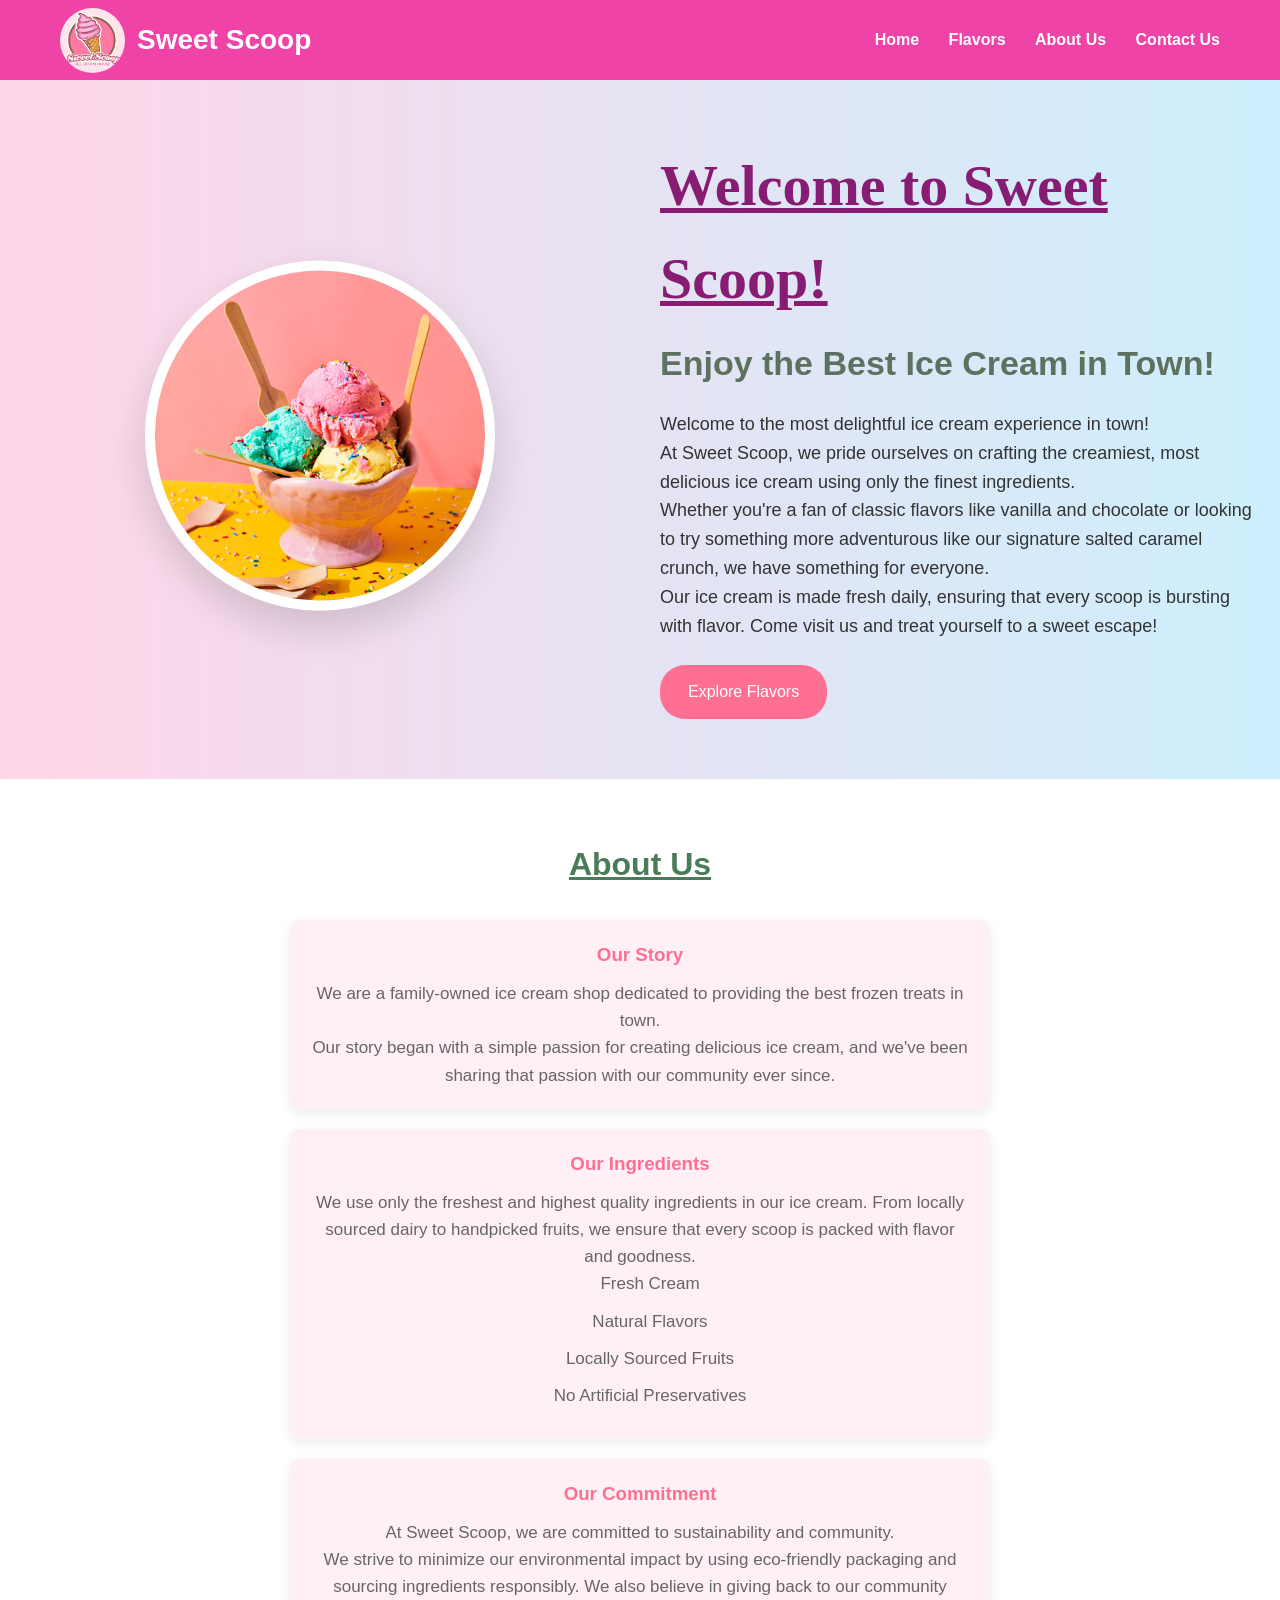
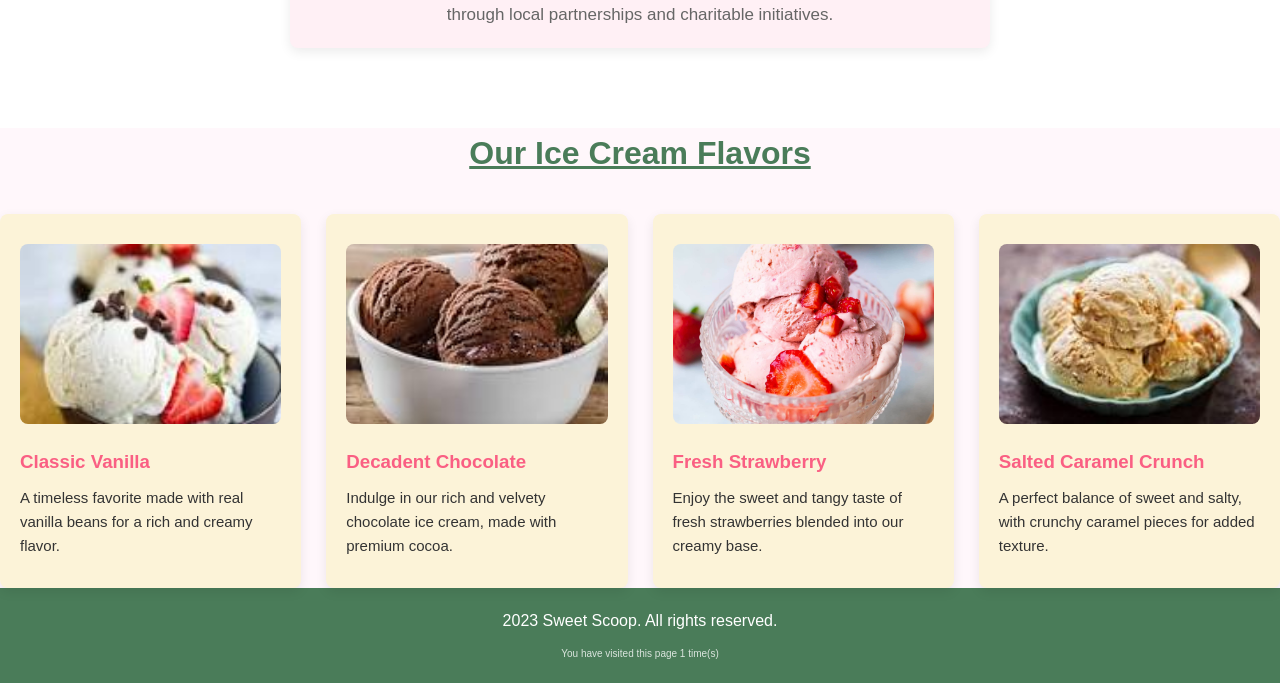
<file: html/index.html>
<!DOCTYPE html>
<html lang="en">
<head>
    <meta charset="UTF-8">
    <meta name="viewport" content="width=device-width, initial-scale=1.0">
    <title>Ice Cream Webpage</title>
   <link rel="stylesheet" href="../style/style.css">
   <script src="../script.js"></script>
</head>
<body>
  <header class="header">
    <div class="logo-container">
        <img src="../images/logo.jpeg" alt="Sweet Scoop Logo" class="header-logo">
        <span class="logo-text">Sweet Scoop</span>
    </div>
    <nav class="navbar">
        <a href="index.html">Home</a>
        <a href="flavors.html">Flavors</a>
        <a href="about.html">About Us</a>
        <a href="contact.html">Contact Us</a>
    </nav>
  </header>
  <section class="hero">
    <div class="hero-image">
        <img src="../images/mix.jpg" alt="Delicious ice cream" />
    </div>
    <div class="hero-content">
        <h1>Welcome to Sweet Scoop!</h1>
        <h2>Enjoy the Best Ice Cream in Town!</h2>
        <p>Welcome to the most delightful ice cream experience in town!
<br>At Sweet Scoop, we pride ourselves on crafting the creamiest,
 most delicious ice cream using only the finest ingredients.
 <br> Whether you're a fan of classic flavors like vanilla and 
 chocolate or looking to try something more adventurous like our signature
  salted caramel crunch, we have something for everyone.
  <br>Our ice cream is made fresh daily, ensuring that every scoop is bursting 
  with flavor. Come visit us and treat yourself to a sweet escape!</p>
        <a href="flavors.html" class="btn">Explore Flavors</a>
    </div>
</section>

<section class="info-section">
    <h2>About Us</h2>
    <div class="info-box">
        <h3>Our Story</h3>
    <p>We are a family-owned ice cream shop dedicated to providing the best 
        frozen treats in town.
        <br> Our story began with a simple passion for creating delicious ice cream,
         and we've been sharing that passion with our community ever since.</p>
    </div>

    <div class="info-box">
        <h3>Our Ingredients</h3>
        <p>We use only the freshest and highest quality ingredients in our ice cream.
         From locally sourced dairy to handpicked fruits, we ensure that every scoop is 
         packed with flavor and goodness.</p>
         <ul>
            <li>Fresh Cream</li>
            <li>Natural Flavors</li>
            <li>Locally Sourced Fruits</li>
            <li>No Artificial Preservatives</li>
         </ul>
    </div>
    <div class="info-box">
        <h3>Our Commitment</h3>
        <p>At Sweet Scoop, we are committed to sustainability and community. 
        <br>We strive to minimize our environmental impact by using eco-friendly
         packaging and sourcing ingredients responsibly. We also believe in giving 
         back to our community through local partnerships and charitable initiatives.</p>
    </div>
</section>

<section class="flavors-section">
    <h2>Our Ice Cream Flavors</h2>
    <div class="flavor-grid">
        <div class="flavor-card">
            <img src="../images/vanilla.jpeg" alt="Vanilla Ice Cream" class="image-vanilla">
            <h3>Classic Vanilla</h3>
            <p>A timeless favorite made with real vanilla beans for a rich and creamy flavor.</p>
        </div>
        <div class="flavor-card">
            <img src="../images/chocolate.jpeg" alt="Chocolate Ice Cream" class="image-chocolate">
            <h3>Decadent Chocolate</h3>
            <p>Indulge in our rich and velvety chocolate ice cream, made with premium cocoa.</p>
        </div>
        <div class="flavor-card">
            <img src="../images/strawberry.jpg" alt="Strawberry Ice Cream" class="image-strawberry">
            <h3>Fresh Strawberry</h3>
            <p>Enjoy the sweet and tangy taste of fresh strawberries blended into our creamy base.</p>  
        </div>
        <div class="flavor-card">
            <img src="../images/caramel.jpeg" alt="Salted Caramel Ice Cream" class="image-caramel">
            <h3>Salted Caramel Crunch</h3>
            <p>A perfect balance of sweet and salty, with crunchy caramel pieces for added texture.</p>
        </div>
    </div>      
</section>

<footer class="footer">
    <p> 2023 Sweet Scoop. All rights reserved.</p>
</footer>

 
</body>
</html>
</file>
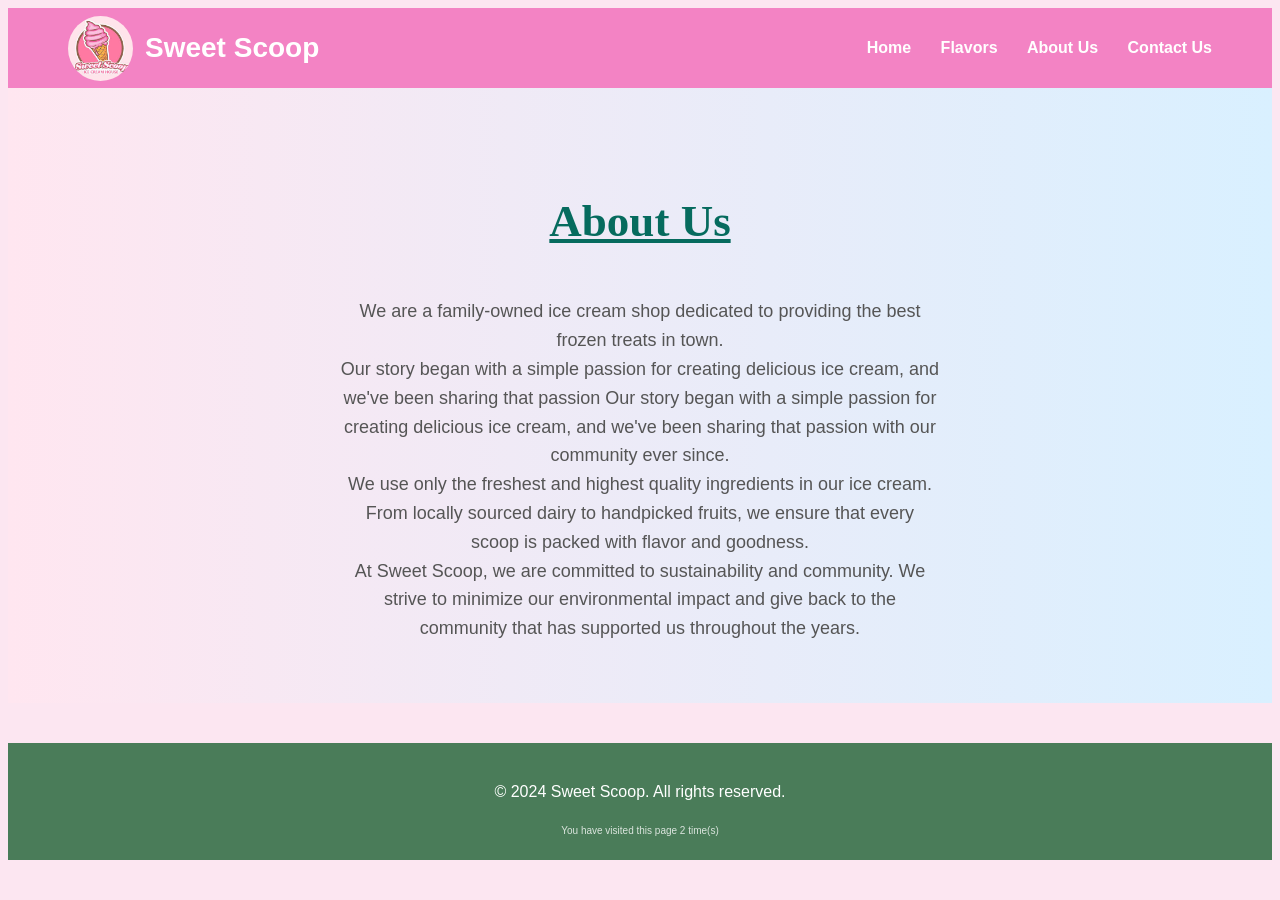
<file: html/about.html>
<!DOCTYPE html>
<html lang="en">
<head>
    <meta charset="UTF-8">
    <meta name="viewport" content="width=device-width, initial-scale=1.0">
    <title>About</title>
    <link rel="stylesheet" href="../style/style3.css">
    <script src="../script.js"></script>
</head>
<body>
    <header class="header">
        <div class="logo-container">
            <img src="../images/logo.jpeg" alt="Sweet Scoop Logo" class="header-logo">
            <span class="logo-text">Sweet Scoop</span>
        </div>
        <nav class="navbar">
            <a href="index.html">Home</a>
            <a href="flavors.html">Flavors</a>
            <a href="about.html">About Us</a>
            <a href="contact.html">Contact Us</a>
        </nav>
    </header>
    <section class="about-section">
        <h2>About Us</h2>
        <p>We are a family-owned ice cream shop dedicated to providing the best frozen treats in town.<br>
Our story began with a simple passion for creating delicious ice cream, and we've been sharing that passion

            Our story began with a simple passion for creating delicious ice cream, and we've been 
            sharing that passion with our community ever since.</p>
        <p>We use only the freshest and highest quality ingredients in our ice cream. From locally 
            sourced dairy to handpicked fruits, we ensure that every scoop is packed with flavor and goodness.
        </p>
        <p>At Sweet Scoop, we are committed to sustainability and community. We strive to minimize our 
            environmental impact and give back to the community that has supported us throughout the years.</p>
    </section>
    <footer class="footer">
        <p>&copy; 2024 Sweet Scoop. All rights reserved.</p>
</body>
</html>
</file>
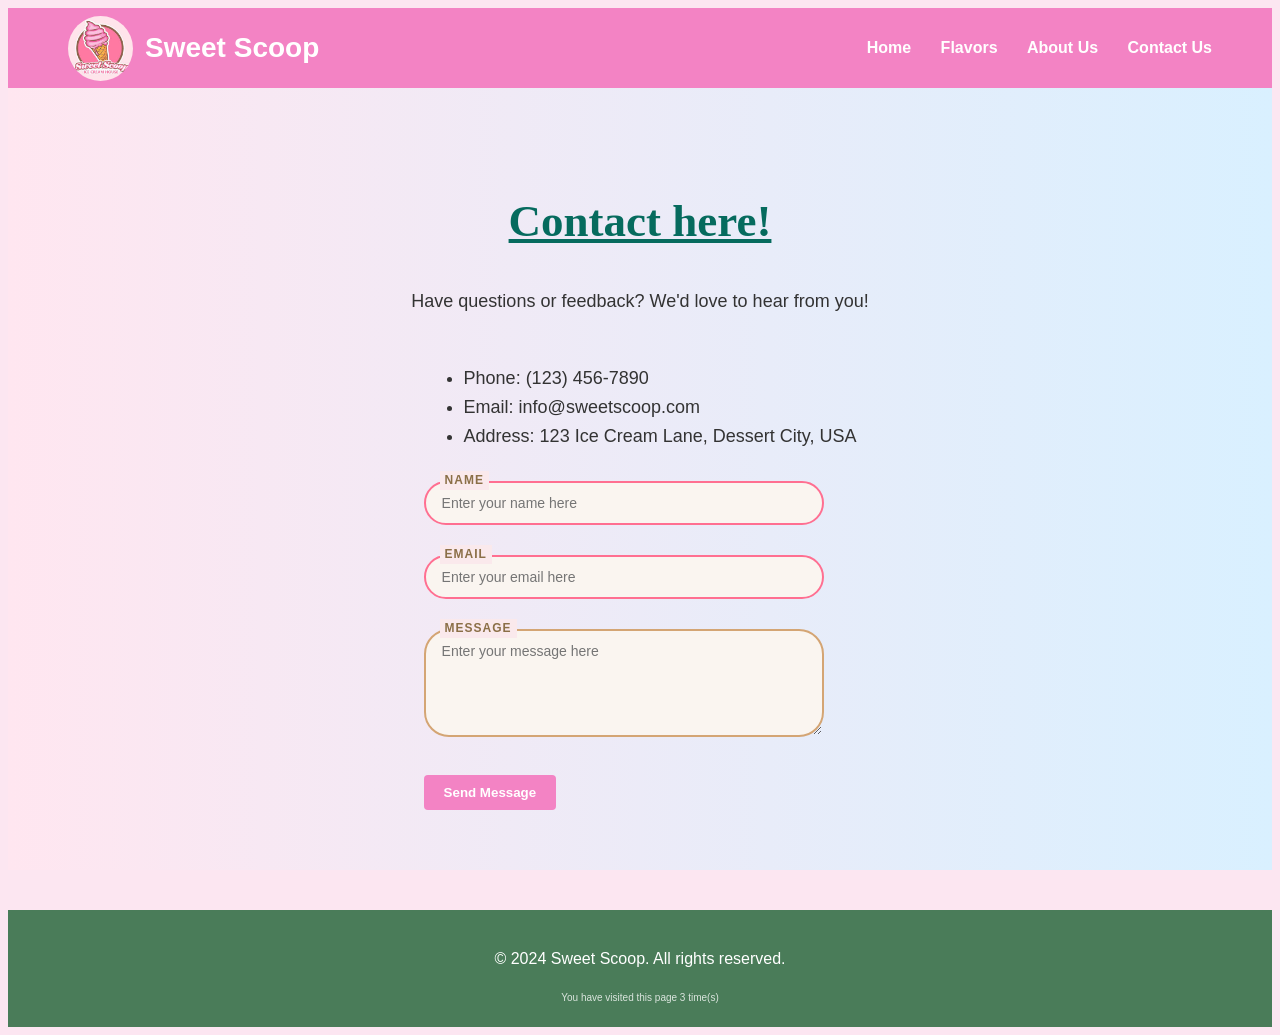
<file: html/contact.html>
<!DOCTYPE html>
<html lang="en">
<head>
    <meta charset="UTF-8">
    <meta name="viewport" content="width=device-width, initial-scale=1.0">
    <title>Contact Us</title>
    <link rel="stylesheet" href="../style/style4.css">
    <script src="../script.js"></script>
</head>
<body>
    <header class="header">
        <div class="logo-container">
            <img src="../images/logo.jpeg" alt="Sweet Scoop Logo" class="header-logo">
            <span class="logo-text">Sweet Scoop</span>
        </div>
        <nav class="navbar">
            <a href="index.html">Home</a>
            <a href="flavors.html">Flavors</a>
            <a href="about.html">About Us</a>
            <a href="contact.html">Contact Us</a>
        </nav>
    </header>
    <section class="contact-section">
        <h2>Contact here!</h2>
        <p>Have questions or feedback? We'd love to hear from you!</p>
        <form>
            <ul>
                <li>Phone: (123) 456-7890</li>
                <li>Email: info@sweetscoop.com</li>
                <li>Address: 123 Ice Cream Lane, Dessert City, USA</li>
        </ul>   
                <div class="form-group">
                    <label for="name" class="input-label">NAME</label>
                    <input id="name" placeholder="Enter your name here" name="name" required/>
                </div>
                
                <div class="form-group">
                    <label for="email" class="input-label">EMAIL</label>
                    <input type="email" id="email" placeholder="Enter your email here" name="email" required>
                </div>
                
                <div class="form-group">
                    <label for="message" class="input-label">MESSAGE</label>
                    <textarea id="message" name="message" rows="5" placeholder="Enter your message here" required></textarea>
                </div>
                
                <button type="submit">Send Message</button>
        </form>
    </section>
    <footer class="footer">
        <p>&copy; 2024 Sweet Scoop. All rights reserved.</p>
    </footer>
</body>
</html>
</file>
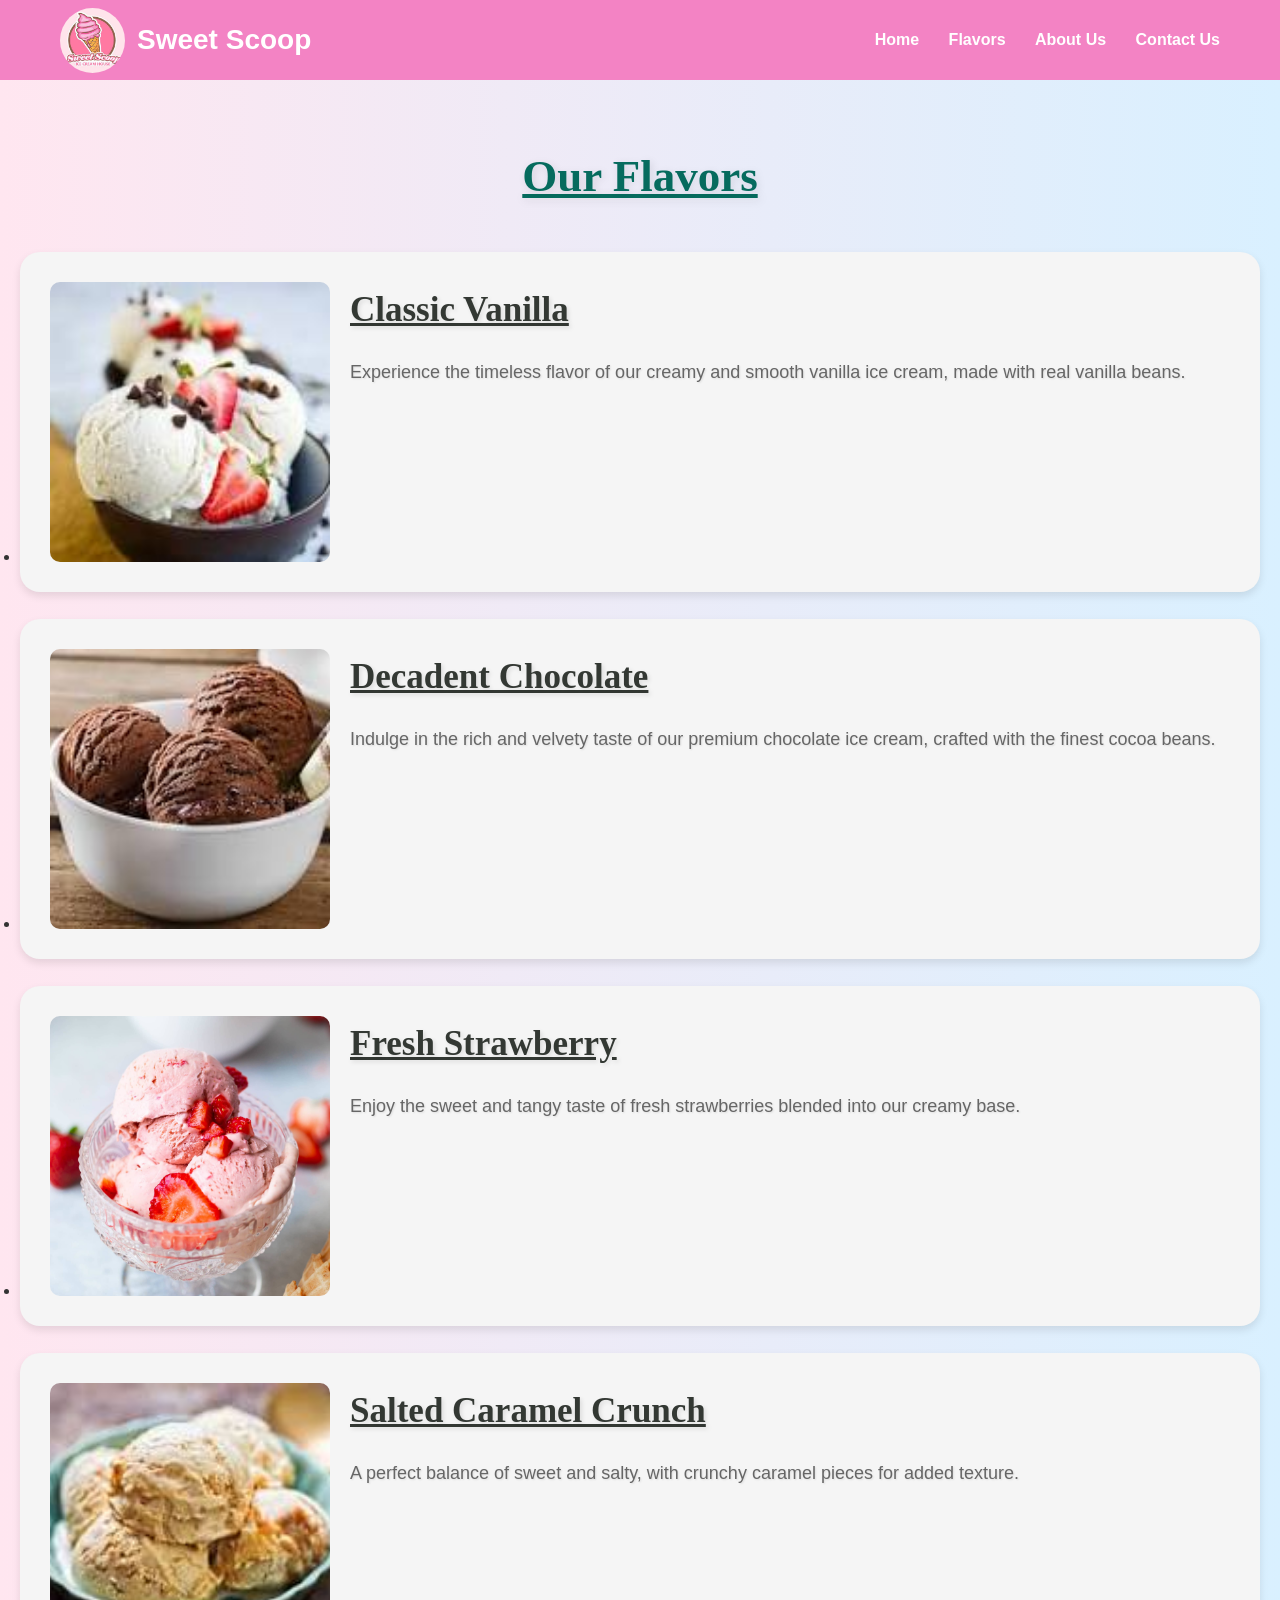
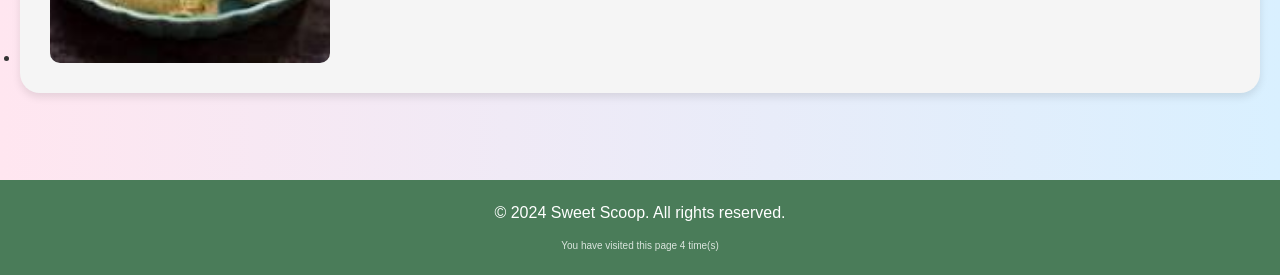
<file: html/flavors.html>
<!DOCTYPE html>
<html lang="en">
<head>
    <meta charset="UTF-8">
    <meta name="viewport" content="width=device-width, initial-scale=1.0">
    <title>Our Flavors</title>
    <link rel="stylesheet" href="../style/style2.css">
    <script src="../script.js"></script>
</head>
<body>
   <header class="header">
    <div class="logo-container">
        <img src="../images/logo.jpeg" alt="Sweet Scoop Logo" class="header-logo">
        <span class="logo-text">Sweet Scoop</span>
    </div>
    <nav class="navbar">
        <a href="index.html">Home</a>
        <a href="flavors.html">Flavors</a>
        <a href="about.html">About Us</a>
        <a href="contact.html">Contact Us</a>
    </nav> 
    </header>
    <section class="flavors-section">
        <h2>Our Flavors</h2>
        <ul>
         <div class="flavor-box">
            <li>
           <div class="flavor-card">
                <img src="../images/vanilla.jpeg" alt="Vanilla Ice Cream" class="image-vanilla">
                <div class="flavor-text">
                    <h3>Classic Vanilla</h3>
                    <p>Experience the timeless flavor of our creamy and smooth vanilla ice cream, made with real vanilla beans.</p>
                </div>
            </div>
            </li>
            
            <li>
                 <div class="flavor-card">
                    <img src="../images/chocolate.jpeg" alt="Chocolate Ice Cream" class="image-chocolate">
                    <div class="flavor-text">
                        <h3>Decadent Chocolate</h3>
                        <p>Indulge in the rich and velvety taste of our premium chocolate ice cream, crafted with the finest cocoa beans.</p>
                    </div>
                 </div>
              </li>
                <li>
                     <div class="flavor-card">
                        <img src="../images/strawberry.jpg" alt="Strawberry Ice Cream" class="image-strawberry">
                        <div class="flavor-text">
                            <h3>Fresh Strawberry</h3>
                            <p>Enjoy the sweet and tangy taste of fresh strawberries blended into our creamy base.</p>
                        </div>
                     </div>
                </li>
                <li>
                     <div class="flavor-card">
                        <img src="../images/caramel.jpeg" alt="Salted Caramel Ice Cream" class="image-caramel">
                        <div class="flavor-text">
                            <h3>Salted Caramel Crunch</h3>
                            <p>A perfect balance of sweet and salty, with crunchy caramel pieces for added texture.</p>
                        </div>
                     </div>
                </li>
                </div>  
        </ul>
    </section>
    <footer class="footer">
        <p>&copy; 2024 Sweet Scoop. All rights reserved.</p>
    </footer>
</body>
</html>
</file>
<file: style/style.css>
body {
    background-color: red;
}
* {
    margin: 0;
    padding: 0;
    box-sizing: border-box;
}

body {
    font-family: Arial, sans-serif;
    background-color: #fff7fb;
    color: #333;
    line-height: 1.6;
}

.header {
    height: 80px;
    background-color: #f043a8;
    display: flex;
    justify-content: space-between;
    align-items: center;
    padding: 0 60px;
}

.logo-container {
    display: flex;
    align-items: center;
    gap: 12px;
}

.header-logo {
    height: 65px;
    width: 65px;
    border-radius: 50%;
    transition: transform 0.3s ease;
}

.header-logo:hover {
    transform: scale(1.08) rotate(5deg);
}

.logo-text {
    font-size: 28px;
    font-weight: bold;
    color: white;
}

.logo {
    font-size: 28px;
    font-weight: bold;
    color: white;
}

.navbar a {
    color: white;
    text-decoration: none;
    margin-left: 25px;
    font-weight: bold;
}

.navbar a:hover {
    color: #81556e;
}

.hero {
    min-height: 450px;
    background: linear-gradient(to right, #ffd6e8, #cdeffd);
    display: flex;
    justify-content: space-between;
    align-items: center;
    gap: 40px;
    padding: 60px 20px;
    flex-wrap: wrap;
}

.hero-image {
    flex: 1 1 320px;
    display: flex;
    justify-content: center;
    align-items: center;
}

.hero-image img {
    width: 100%;
    max-width: 420px;
    border-radius: 30px;
    box-shadow: 0 18px 40px rgba(0, 0, 0, 0.15);
    transition: transform 0.3s ease;
}

.hero-content {
    flex: 1 1 360px;
    max-width: 600px;
    text-align: left;
}

.hero-content h1 {
    font-size: 58px;
    color: #861d73;
    margin-bottom:10px;
    font-family: 'Georgia', serif;
    text-decoration: underline;
}

.hero-content h2 {
    font-size: 34px;
    color: #5c715e;
    margin-bottom: 20px;
}

.hero-content p {
    max-width: 600px;
    margin: 0 auto 25px;
    font-size: 18px;
}

button {
    background-color: #ff6f91;
    color: white;
    border: none;
    padding: 14px 28px;
    font-size: 16px;
    border-radius: 25px;
    cursor: pointer;
    transition: all 0.3s ease;
    font-weight: bold;
    box-shadow: 0 4px 12px rgba(255, 111, 145, 0.2);
}

button:hover {
    background-color: #fab3c7;
    transform: translateY(-2px);
    box-shadow: 0 6px 16px rgba(255, 111, 145, 0.3);
}

button:active {
    transform: translateY(0);
    box-shadow: 0 2px 8px rgba(255, 111, 145, 0.2);
}

.hero-image img {
    width: 350px;
    height: 350px;
    object-fit: cover;
    border-radius: 50%;
    border: 10px solid white;
    box-shadow: 0 6px 18 px rgba(0, 0, 0, 0.18);
}

.info-section {
    padding: 60px 80px;
    text-align: center;
    background-color: #ffffff;
}

.info-section h2 {
    font-size: 32px;
    margin-bottom: 30px;
    color: #4a7c59;
    text-decoration: underline;
}

.info-box {
    max-width: 700px;
    margin: 20px auto;
    padding: 20px;
    background-color: #fff0f5;
    border-radius: 8px;
    box-shadow: 0 4px 12px rgba(0, 0, 0, 0.08);
}

.info-box h3 {
    color: #ff6f91;
    margin-bottom: 10px;
}

.info-box p {
    font-size: 17px;
    color: #666;
}

.info-box li {
    font-size: 17px;
    color: #666;
    margin-bottom: 10px;
    list-style-type: none;
    margin-left: 20px;
}

.flavors {
    padding: 60px 80px;
    background-color: #e8f8f5;
    text-align: center;
}

.flavor h2 {
    font-size: 32px;
    margin-bottom: 35px;
    color: #4a7c59;
}

.flavor-grid {
    display: grid;
    grid-template-columns: repeat(4, 1fr);
    gap: 25px;
}

.flavor-card {
    background-color: rgb(252, 243, 216);
    padding: 30px 20px;
    border-radius: 8px;
    box-shadow: 0 4px 12px rgba(0, 0, 0, 0.08);;
}

.flavor-card img {
    width: 100%;
    height: 180px;
    object-fit: cover;
    border-radius: 8px;
    margin-bottom: 15px;
}

.flavor-card h3 {
    color: #fa5f83;
    margin-bottom: 10px;
}

.flavor-card p {
    font-size: 15px;
}

.footer {
    background-color: #4a7c59;
    color: white;
    text-align: center;
    padding: 20px;
}

@media (max-width: 768px) {
    .header {
        height: auto;
        flex-direction: column;
        padding: 20px;
    }

    .navbar {
        margin-top: 15px;
    }

    .navbar a {
        display: inline-block;
        margin: 8px
    }

    .hero {
        flex-direction: column;
        text-align: center;
        padding: 40px 20px;
    }

    .hero-content {
        text-align: center;
    }

    .hero-content h1 {
        font-size: 42px;
    }

    .hero-content h2 {
        font-size: 26px;
    }

    .hero-image img {
        width: 260px;
        height: 260px;
    }

    .info-section,
    .flavors {
        padding: 40px 20px;
    }

    .flavor-grid {
        grid-template-columns: 1fr;
    }
}
.image-strawberry{
    height: 200px;
    width: 200px;
}
.image-chocolate{
    height: 200px;
    width: 200px;
}
.image-caramel{
    height: 200px;
    width: 200px;
}
.image-vanilla{
    height: 200px;
    width: 200px;
}

.flavors-section h2 {
    font-size: 32px;
    margin-bottom: 35px;
    font-family: arial, sans-serif;
    color: #4a7c59;
    text-decoration: underline;
    text-align: center;
}

/* Responsive design for tablets and smaller screens */
@media (max-width: 900px) {
  .header {
    padding: 20px 30px;
  }

  .hero {
    flex-direction: column;
    text-align: center;
    padding: 50px 30px;
  }

  .hero-content {
    text-align: center;
  }

  .flavor-grid {
    grid-template-columns: repeat(2, 1fr);
  }
}

/* Responsive design for mobile screens */
@media (max-width: 600px) {
  .header {
    flex-direction: column;
    height: auto;
    gap: 15px;
    padding: 20px;
  }

  .navbar a {
    display: inline-block;
    margin: 6px;
    font-size: 14px;
  }

  .hero {
    padding: 40px 20px;
  }

  .hero-content h1 {
    font-size: 36px;
  }

  .hero-content h2 {
    font-size: 24px;
  }

  .hero-content p {
    font-size: 16px;
  }

  .hero-image img {
    width: 230px;
    height: 230px;
  }

  .info-section,
  .flavors {
    padding: 40px 20px;
  }

  .flavor-grid {
    grid-template-columns: 1fr;
  }

    .flavor-card img {
        height: 160px;
    }
}

/* Button link style */
.btn {
        display: inline-block;
        background-color: #ff6f91;
        color: white;
        text-decoration: none;
        padding: 14px 28px;
        font-size: 16px;
        border-radius: 25px;
        border: none;
}

.btn:hover {
        background-color: #fab3c7;
}
</file>
<file: style/style3.css>
.body {
    background-color: red;
}

.* {
    margin: 0;
    padding: 0;
    box-sizing: border-box;
}

body {
    font-family: Arial, sans-serif;
    background-color: #fce6f1;
    color: #333;
    line-height: 1.6;
}

.header {
    height: 80px;
    background: #f383c4;
    display: flex;
    justify-content: space-between;
    align-items: center;
    padding: 0 60px;
}

.logo-container {
    display: flex;
    align-items: center;
    gap: 12px;
}

.header-logo {
    height: 65px;
    width: 65px;
    border-radius: 50%;
    transition: transform 0.3s ease;
}

.header-logo:hover {
    transform: scale(1.08) rotate(5deg);
}

.logo-text {
    font-size: 28px;
    font-weight: bold;
    color: white;
}

.logo {
    font-size: 28px;
    font-weight: bold;
    color: white;
}

.navbar a {
    color: white;
    text-decoration: none;
    margin-left: 25px;
    font-weight: bold;
}

.navbar a:hover {
    color: #8a5164;
}

.about-section {
    padding: 60px 20px;
    text-align: center;
    background: linear-gradient(to right, #ffe6f0, #d9f0ff);
}

.about-section h2 {
    font-family: 'Georgia', serif;
    text-align: center;
    font-size: 45px;
    color: #066b5e;
    margin-bottom: 40px;
    text-decoration: underline;
}

.about-section p {
    max-width: 600px;
    margin: 0 auto;
    font-size: 18px;
    color: #555;
}

.footer {
    background-color: #4a7c59;
    color: white;
    text-align: center;
    padding: 20px 0;
    margin-top: 40px;
}


/* Responsive design for tablets and smaller screens */
@media (max-width: 900px) {
  .header {
    padding: 20px 30px;
  }

  .hero {
    flex-direction: column;
    text-align: center;
    padding: 50px 30px;
  }

  .hero-content {
    text-align: center;
  }

  .flavor-grid {
    grid-template-columns: repeat(2, 1fr);
  }
}

/* Responsive design for mobile screens */
@media (max-width: 600px) {
  .header {
    flex-direction: column;
    height: auto;
    gap: 15px;
    padding: 20px;
  }

  .navbar a {
    display: inline-block;
    margin: 6px;
    font-size: 14px;
  }

  .hero {
    padding: 40px 20px;
  }

  .hero-content h1 {
    font-size: 36px;
  }

  .hero-content h2 {
    font-size: 24px;
  }

  .hero-content p {
    font-size: 16px;
  }

  .hero-image img {
    width: 230px;
    height: 230px;
  }

  .info-section,
  .flavors {
    padding: 40px 20px;
  }

  .flavor-grid {
    grid-template-columns: 1fr;
  }

  .flavor-card img {
    height: 160px;
  }
}
</file>
<file: style/style4.css>
body {
    background-color: red;
}

.* {
    margin: 0;
    padding: 0;
    box-sizing: border-box;
}

body {
    font-family: Arial, sans-serif;
    background-color: #fce6f1;
    color: #333;
    line-height: 1.6;
}

.header {
    height: 80px;
    background: #f383c4;
    display: flex;
    justify-content: space-between;
    align-items: center;
    padding: 0 60px;
}

.logo-container {
    display: flex;
    align-items: center;
    gap: 12px;
}

.header-logo {
    height: 65px;
    width: 65px;
    border-radius: 50%;
    transition: transform 0.3s ease;
}

.header-logo:hover {
    transform: scale(1.08) rotate(5deg);
}

.logo-text {
    font-size: 28px;
    font-weight: bold;
    color: white;
}

.logo {
    font-size: 28px;
    font-weight: bold;
    color: white;
}

.navbar a {
    color: white;
    text-decoration: none;
    margin-left: 25px;
    font-weight: bold;
}

.navbar a:hover {
    color: #8a5164;
}

.contact-section {
    padding: 60px 20px;
    text-align: center;
    background: linear-gradient(to right, #ffe6f0, #d9f0ff);
}

.contact-section h2 {
    font-family: 'Georgia', serif;
    text-align: center;
    font-size: 45px;
    color: #066b5e;
    margin-bottom: 30px;
    text-decoration: underline;
}

.contact-section p {
    max-width: 600px;
    margin: 0 auto;
    font-size: 18px; 
}

.contact-section form {
    margin-top: 30px;
    display: inline-block;
    text-align: left;
    font-size: 18px;
    list-style-type: none;
}

.form-group {
    position: relative;
    margin-bottom: 30px;
    margin-top: 30px;
}

.input-label {
    position: absolute;
    top: -10px;
    left: 16px;
    display: inline-block;
    background-color:rgb(250, 233, 236);
    padding: 0 5px;
    text-transform: uppercase;
    color: #8b6f47;
    font-weight: bold;
    font-size: 12px;
    letter-spacing: 1px;
    z-index: 1;
}

.contact-section input,
.contact-section textarea {
    width: 400px;
    padding: 12px 16px;
    border: 2px solid #d4a574;
    border-radius: 25px;
    font-family: Arial, sans-serif;
    font-size: 14px;
    background-color: #faf5f0;
    box-sizing: border-box;
}

.contact-section button {
    background-color: #f383c4;
    color: white;
    border: none;
    padding: 10px 20px;
    border-radius: 4px;
    cursor: pointer;
}
.contact-section button:hover {
    background-color: #8a5164;
    transition: all 0.3s ease;
}

.contact-section button:active {
    transform: scale(0.98);
}

/* Form input focus and validation styles */
.contact-section input:focus,
.contact-section textarea:focus {
    outline: none;
    border-color: #f383c4;
    box-shadow: 0 0 8px rgba(243, 131, 196, 0.3);
    background-color: #fffbf9;
}

.contact-section input:invalid {
    border-color: #ff6f91;
}

/* Error message styling */
.error-message {
    color: #ff6f91;
    font-size: 12px;
    margin-top: 5px;
    display: block;
    animation: slideDown 0.3s ease-out;
}

@keyframes slideDown {
    from {
        opacity: 0;
        transform: translateY(-5px);
    }
    to {
        opacity: 1;
        transform: translateY(0);
    }
}

/* Success message styling */
.success-message {
    background-color: #d4edda;
    color: #155724;
    padding: 15px 20px;
    border-radius: 8px;
    margin-bottom: 20px;
    border: 1px solid #c3e6cb;
    animation: slideIn 0.5s ease-out;
}

@keyframes slideIn {
    from {
        transform: translateY(-20px);
        opacity: 0;
    }
    to {
        transform: translateY(0);
        opacity: 1;
    }
}

.footer {
    background-color: #4a7c59;
    color: white;
    text-align: center;
    padding: 20px 0;
    margin-top: 40px;
}

/* Responsive design for tablets and smaller screens */
@media (max-width: 900px) {
  .header {
    padding: 20px 30px;
  }

  .hero {
    flex-direction: column;
    text-align: center;
    padding: 50px 30px;
  }

  .hero-content {
    text-align: center;
  }

  .flavor-grid {
    grid-template-columns: repeat(2, 1fr);
  }
}



/* Responsive design for mobile screens */
@media (max-width: 600px) {
  .header {
    flex-direction: column;
    height: auto;
    gap: 15px;
    padding: 20px;
  }

  .navbar a {
    display: inline-block;
    margin: 6px;
    font-size: 14px;
  }

  .hero {
    padding: 40px 20px;
  }

  .hero-content h1 {
    font-size: 36px;
  }

  .hero-content h2 {
    font-size: 24px;
  }

  .hero-content p {
    font-size: 16px;
  }

  .hero-image img {
    width: 230px;
    height: 230px;
  }

  .info-section,
  .flavors {
    padding: 40px 20px;
  }

  .flavor-grid {
    grid-template-columns: 1fr;
  }

  .flavor-card img {
    height: 160px;
  }
}
</file>
<file: style/style2.css>
body {
    background-color: rgb(117, 77, 77);
}

 * {
    margin: 0;
    padding: 0;
    box-sizing: border-box;
}

body {
    font-family: Arial, sans-serif;
    background-color: #fce6f1;
    color: #333;
    line-height: 1.6;
}

.header {
    height: 80px;
    background: #f383c4;
    display: flex;
    justify-content: space-between;
    align-items: center;
    padding: 0 60px;
}

.logo-container {
    display: flex;
    align-items: center;
    gap: 12px;
}

.header-logo {
    height: 65px;
    width: 65px;
    border-radius: 50%;
    transition: transform 0.3s ease;
}

.header-logo:hover {
    transform: scale(1.08) rotate(5deg);
}

.logo-text {
    font-size: 28px;
    font-weight: bold;
    color: white;
}

.logo {
    font-size: 28px;
    font-weight: bold;
    color: white;
}

.navbar a {
    color: white;
    text-decoration: none;
    margin-left: 25px;
    font-weight: bold;
}

.navbar a:hover {
    color: #fff0f5;
}   

.hero-content {
    max-width: 550px;
    text-align: left;
}

.flavors-section {
    padding: 60px 20px;
    text-align: center;
    background: linear-gradient(to right, #ffe6f0, #d9f0ff);
}

.flavors-section h2 {
    font-family: 'Georgia', serif;
    text-align: center;
    font-size: 45px;
    color: #066b5e;
    margin-bottom: 40px;
    text-decoration: underline;
    font-weight: bold;
    text-shadow: 2px 2px 8px rgba(15, 15, 15, 0.1);
    
}

.flavors-section .flavor-card {
    background-color: whitesmoke;
    border-radius: 20px;
    box-shadow: 0 4px 8px rgba(0, 0, 0, 0.1);
    padding: 30px;
    transition: transform 0.3s ease;
    display: flex;
    flex-direction: row;
    gap: 20px;
    margin-bottom: 27px;
    align-items: flex-start;
    justify-content: flex-start;
    text-align: left;
}

.flavors-section .flavor-card:hover {
    transform: translateY(-10px);
    cursor: pointer;
    background-color: #fce9d6;
    box-shadow: 0 8px 20px rgba(0, 0, 0, 0.15);
}

.flavor-text {
    display: flex;
    flex-direction: column;
    justify-content: center;
    align-items: flex-start;
    gap: 10px;
    flex: 1;
}

.flavor-card img {
    width: 280px;
    height: 280px;
    border-radius: 10px;
    object-fit: cover;
}

.flavor-card h3 {
    font-size: 35px;
    color: #333833;
    margin-bottom: 10px;
    font-family: 'Georgia', serif;
    text-decoration: underline;
    text-shadow: 2px 2px 4px rgba(0, 0, 0, 0.1);
}

.flavor-card p {
    font-size: 18px;
    color: #666;
    margin-top: 0;
    text-align: left;
    text-decoration: italic;
    text-shadow: 1px 1px 2px rgba(0, 0, 0, 0.1);
}

.navbar a:hover {
    color: #815564;
}

.footer {
    background-color: #4a7c59;
    color: white;
    text-align: center;
    padding: 20px;
}
.section-flavors:hover {
    transform: translateY(-10px);
    cursor: pointer;
    color: #fa89a3;}

.flavor-card:hover {
    transform: translateY(-10px);
    cursor: pointer;
    color: #fa89a3;
}


/* Responsive design for tablets and smaller screens */
@media (max-width: 900px) {
  .header {
    padding: 20px 30px;
  }

  .hero {
    flex-direction: column;
    text-align: center;
    padding: 50px 30px;
  }

  .hero-content {
    text-align: center;
  }

  .flavor-grid {
    grid-template-columns: repeat(2, 1fr);
  }

  .flavors-section .flavor-card {
    flex-direction: column;
    text-align: center;
    align-items: center;
  }

  .flavor-card p {
    text-align: center;
  }
}

/* Responsive design for mobile screens */
@media (max-width: 600px) {
  .header {
    flex-direction: column;
    height: auto;
    gap: 15px;
    padding: 20px;
  }

  .navbar a {
    display: inline-block;
    margin: 6px;
    font-size: 14px;
  }

  .hero {
    padding: 40px 20px;
  }

  .hero-content h1 {
    font-size: 36px;
  }

  .hero-content h2 {
    font-size: 24px;
  }

  .hero-content p {
    font-size: 16px;
  }

  .hero-image img {
    width: 230px;
    height: 230px;
  }

  .info-section,
  .flavors {
    padding: 40px 20px;
  }

  .flavor-grid {
    grid-template-columns: 1fr;
  }

  .flavor-card img {
    height: 160px;
  }
}
</file>
